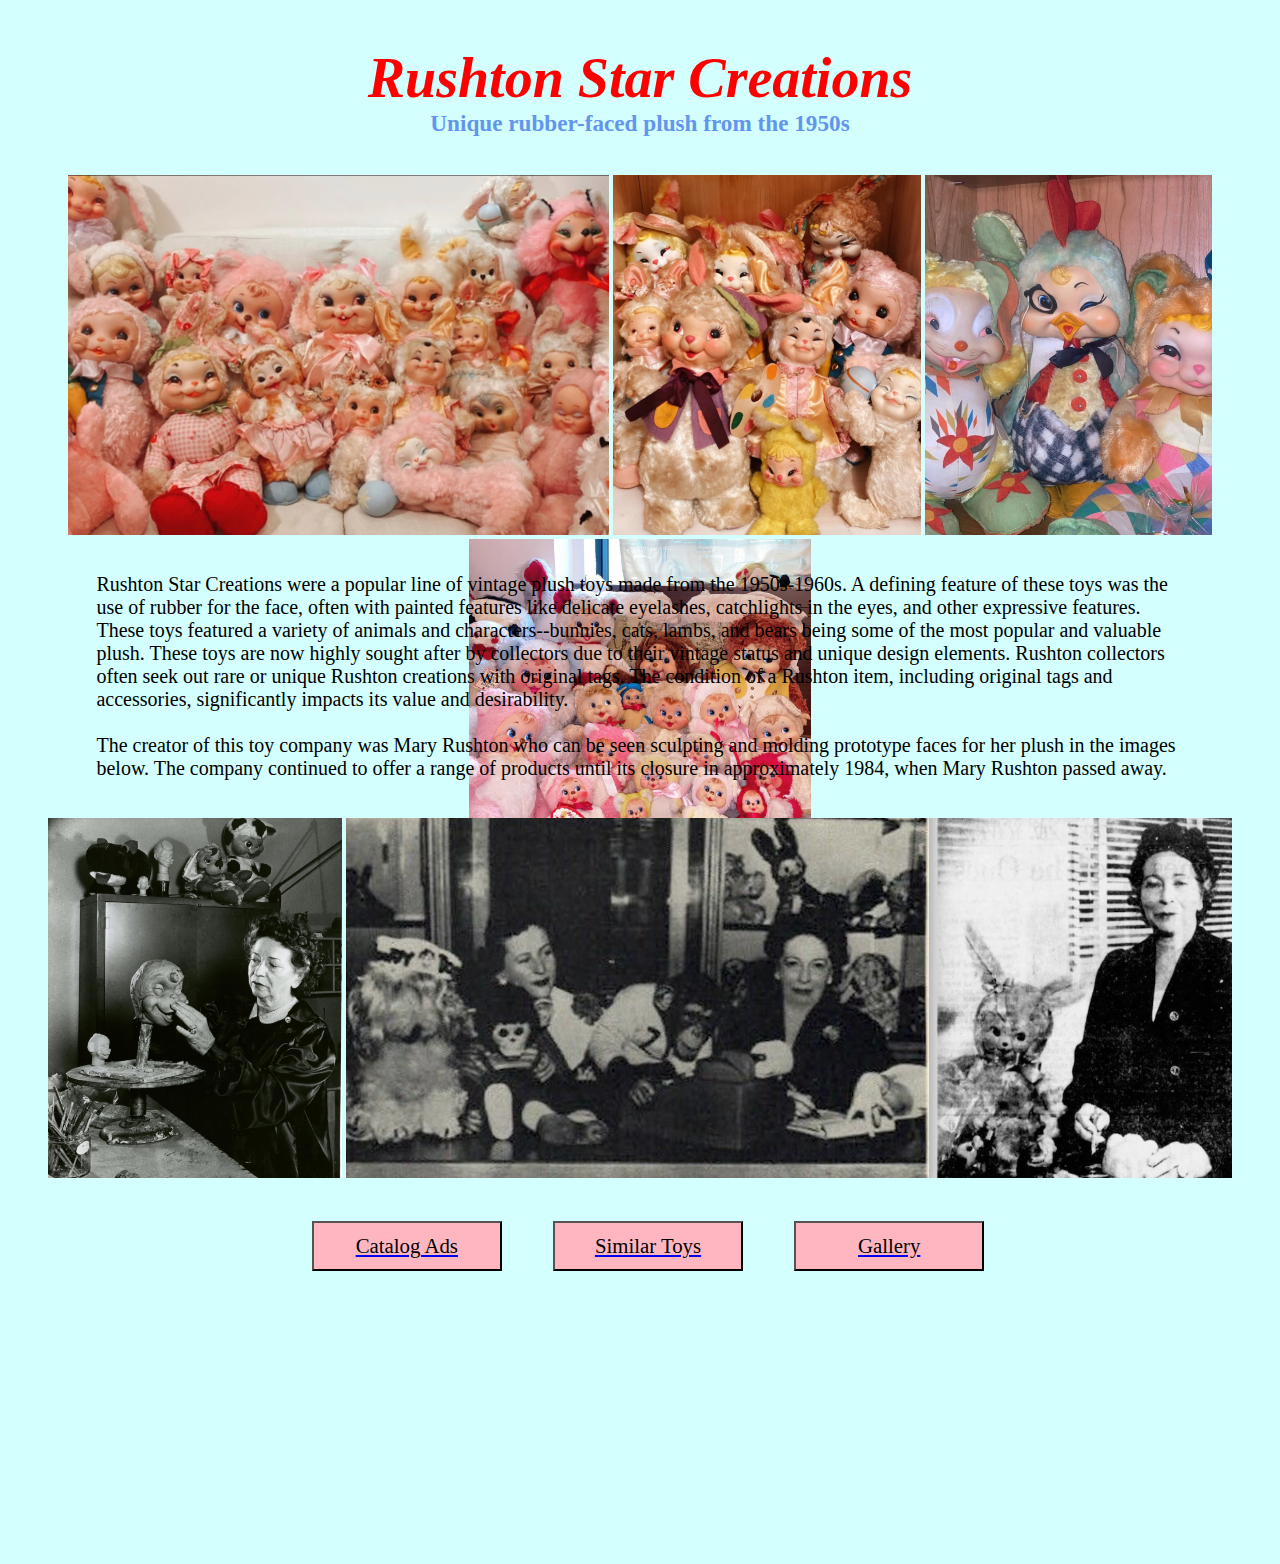
<file: index.html>
<!-- YOUR HOME/LANDING PAGE -->
 <!DOCTYPE html>
 <html lang="en">
 <head>
    <meta charset="UTF-8">
    <meta name="viewport" content="width=device-width, initial-scale=1.0">
    <title>Document</title>
    <link rel="stylesheet" href="style.css">
 </head>
 <body>
    <h1>Rushton Star Creations</h1>
    <h2>Unique rubber-faced plush from the 1950s</h2>
 
<div class="main-images">
    <img class="img1" src="Screenshot 2025-05-16 at 10.29.13 PM.png" alt="img1">
    <img class="img2" src="Screenshot 2025-05-19 at 11.58.11 AM.png" alt="img2">
    <img class="img3" src="Screenshot 2025-05-19 at 11.59.19 AM.png" alt="img3">
    <img class="img4" src="Screenshot 2025-05-19 at 11.58.32 AM.png" alt="img4">
</div> <br>

<p class="intro-p">
    Rushton Star Creations were a popular line of vintage plush toys made from the 1950s-1960s.
    A defining feature of these toys was the use of rubber for the face, often with painted features like delicate eyelashes, catchlights in the eyes, and other expressive features.
    These toys featured a variety of animals and characters--bunnies, cats, lambs, and bears being some of the most popular and valuable plush.
    These toys are now highly sought after by collectors due to their vintage status and unique design elements.
    Rushton collectors often seek out rare or unique Rushton creations with original tags.
    The condition of a Rushton item, including original tags and accessories, significantly impacts its value and desirability. <br>
    <br> The creator of this toy company was Mary Rushton who can be seen sculpting and molding prototype faces for her plush in the images below.
    The company continued to offer a range of products until its closure in approximately 1984, when Mary Rushton passed away.
</p> <br>

<div class="mary-pics">
    <img class="mary" src="Screenshot 2025-06-03 at 9.54.40 AM.png" alt="Mary">
    <img class="marywight" src="Screenshot 2025-06-03 at 9.58.00 AM.png" alt="Mary and Wight">
</div> <br>

<div class="flex-container">
    <a href="https://rushtontoys.wordpress.com/rushton-catalog-ads/" target="_blank">
        <button class="btn1">Catalog Ads</button>
    </a>

    <a href="https://rushtontoys.wordpress.com/other-rubber-faced-friends/" target="_blank">
        <button class="btn2">Similar Toys</button> 
    </a> 

    <a href="main.html">
        <button class="btn3">Gallery</button> 
    </a> 
</div>

</body>
 </html>
</file>
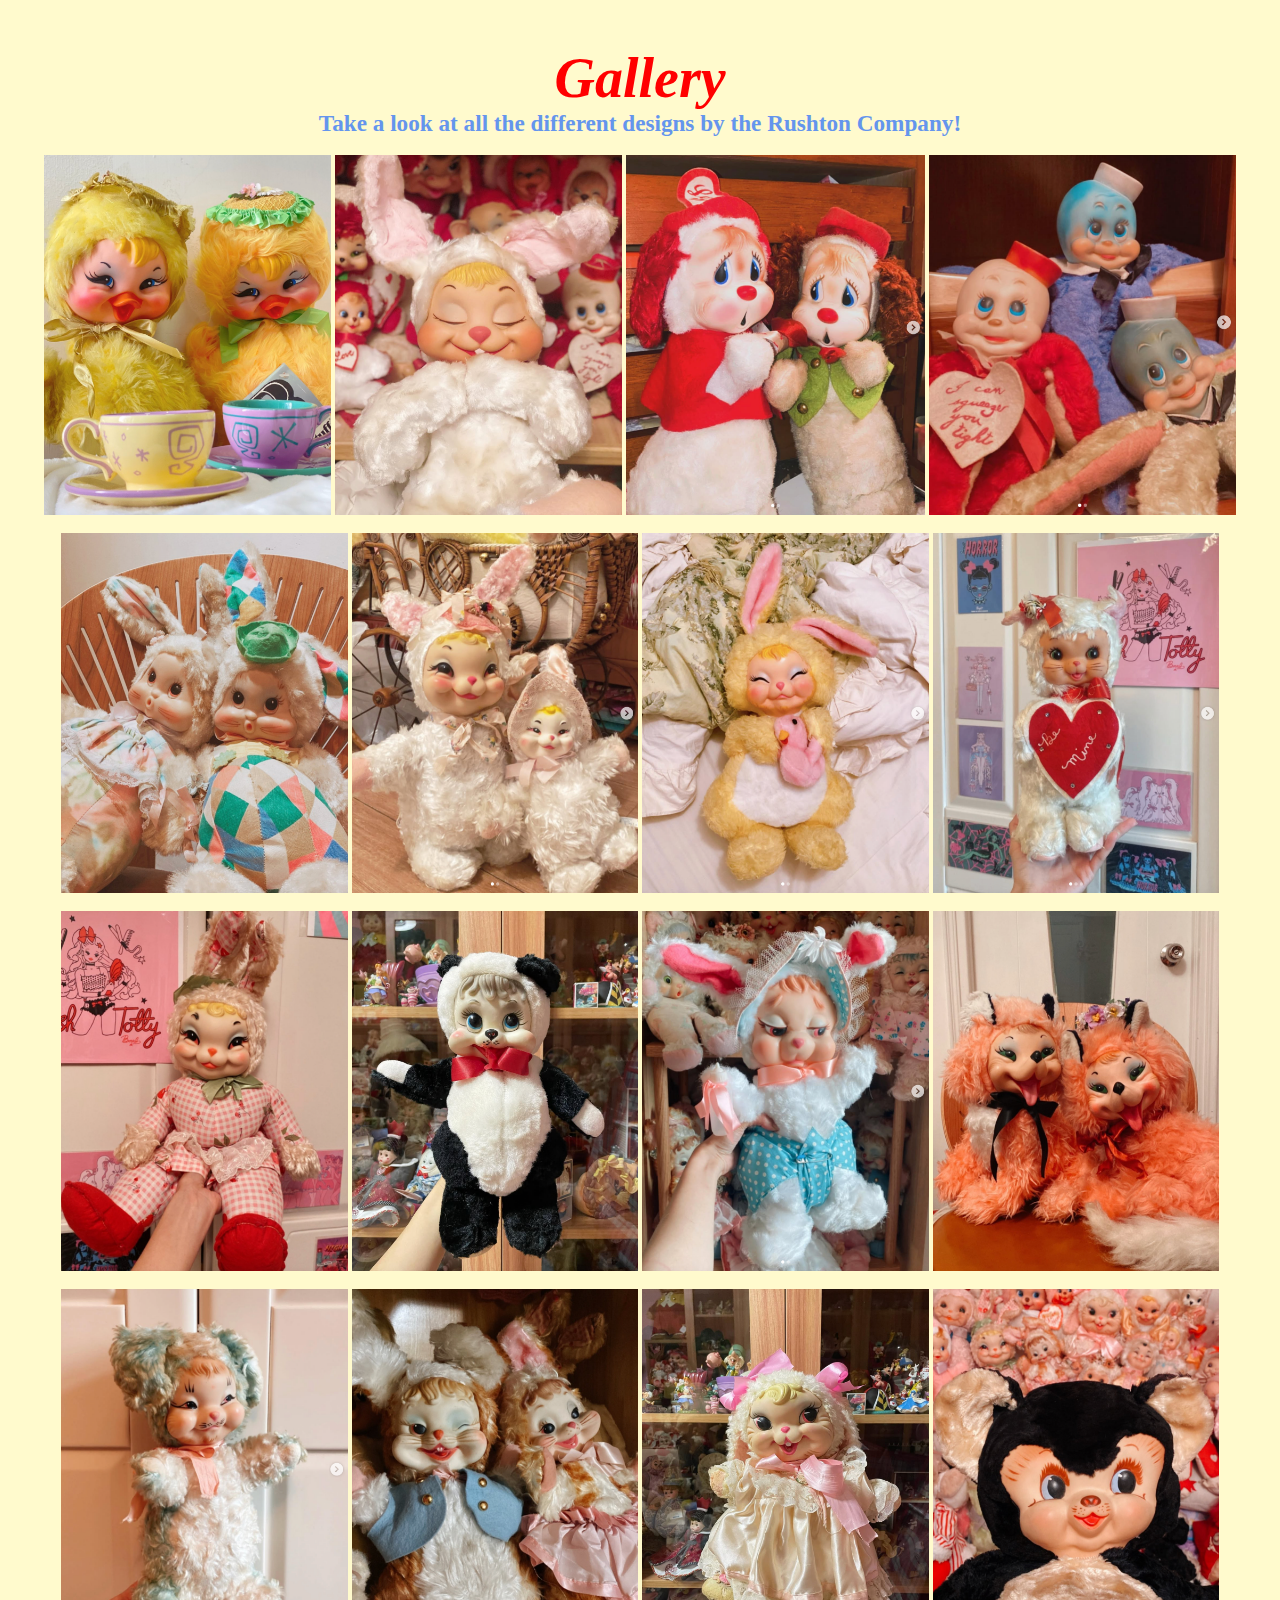
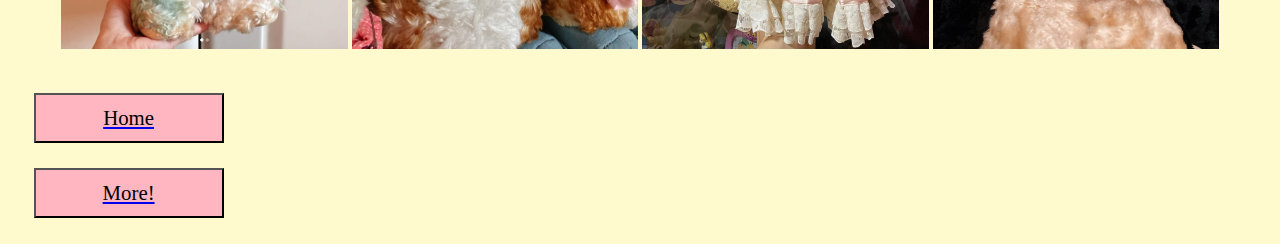
<file: main.html>
<!-- YOUR CONTENT PAGE -->
 <!DOCTYPE html>
 <html lang="en">
 <head>
    <meta charset="UTF-8">
    <meta name="viewport" content="width=device-width, initial-scale=1.0">
    <title>Document</title>
    <link rel="stylesheet" href="main.css">
 </head>
 <body>
    <h1>Gallery</h1>
    <h2>Take a look at all the different designs by the Rushton Company!</h2> <br>
<div class="g1">
    <img class="img1" src="Screenshot 2025-05-19 at 11.59.40 AM.png" alt="">
    <img class="img2" src="Screenshot 2025-05-19 at 11.59.11 AM.png" alt="">
    <img class="img3" src="Screenshot 2025-05-19 at 11.59.02 AM.png" alt="">
    <img class="img4" src="Screenshot 2025-05-19 at 11.58.24 AM.png" alt="">
</div> <br>

<div class="g2">
    <img class="img5" src="Screenshot 2025-05-19 at 11.57.50 AM.png" alt="">
    <img class="img6" src="Screenshot 2025-05-19 at 11.57.40 AM.png" alt="">
    <img class="img7" src="Screenshot 2025-05-19 at 11.57.34 AM.png" alt="">
    <img class="img8" src="Screenshot 2025-05-19 at 11.56.59 AM.png" alt="">
</div> <br>

<div class="g3">
    <img class="img9" src="Screenshot 2025-05-19 at 11.56.30 AM.png" alt="">
    <img class="img10" src="Screenshot 2025-05-19 at 11.56.10 AM.png" alt="">
    <img class="img11" src="Screenshot 2025-05-19 at 11.54.44 AM.png" alt="">
    <img class="img12" src="Screenshot 2025-05-19 at 11.52.50 AM.png" alt="">
</div> <br>

<div class="g4">
   <img class="img13" src="Screenshot 2025-05-19 at 11.54.53 AM.png" alt="">
   <img class="img14" src="Screenshot 2025-05-19 at 11.53.05 AM.png" alt="">
   <img class="img15" src="Screenshot 2025-05-19 at 11.54.05 AM.png" alt="">
   <img class="img16" src="Screenshot 2025-05-19 at 11.52.14 AM.png" alt="">
</div> <br>

<a href="index.html">
   <button class="btn1">Home</button>
</a>

<a href="https://rushtontoys.wordpress.com/toy-gallery/"target="_blank">
   <button class="btn1">More!</button>
</a>

</body>


 </html>
</file>
<file: style.css>
/* STYLE FOR YOUR INDEX.HTML */
body{
    background-color: rgb(211, 255, 255);
}

h1{
    font-family: Cambria, Cochin, Georgia, Times, 'Times New Roman', serif;
    font-size: 350%;
    text-align: center;
    color: rgb(255, 0, 0);
    font-style: oblique;
    margin: 0;
    padding-top: 3%;
}

h2{
    font-family: Cambria, Cochin, Georgia, Times, 'Times New Roman', serif;
    font-size: 145%;
    margin: 0;
    text-align: center;
    color: cornflowerblue;
}

.main-images{
    height: 40vh;
    margin-left: auto;
    margin-right: auto;
    padding-top: 3%;
    display: block;
    text-align: center;
}

.img1{
    height: 40vh;
}

.img2{
    height: 40vh;
}

.img3{
    height: 40vh;
}

.img4{
    height: 40vh;
}

.intro-p{
    font-family: Cambria, Cochin, Georgia, Times, 'Times New Roman', serif;
    font-size: 125%;
    margin-left: auto;
    margin-right: auto;
    padding-left: 7%;
    padding-right: 7%;
}

.mary-pics{
    height: 40vh;
    margin-left: auto;
    margin-right: auto;
    display: block;
    text-align: center;
    }

.mary{
    height: 40vh;
}

.marywight{
    height: 40vh;
}

.flex-container{
    display: flex;
    width: 100vw;
    height: 40vh;
    flex-direction: row;
    justify-content: center;
}

button{
    display: block;
    width: 190px;
    height: 50px;
    background-color: lightpink;
    margin: 2vw;
    text-align: center;
    font-family: Cambria, Cochin, Georgia, Times, 'Times New Roman', serif;
    font-size: 130%;
    cursor: pointer;
}

.btn1:hover{
    background-color: plum;
    color: aliceblue;
    border: yellow solid 2px;
}

.btn1:active{
    transform: rotate(5deg);
}

.btn2:hover{
    background-color: plum;
    color: aliceblue;
    border: yellow solid 2px;
}

.btn2:active{
    transform: rotate(5deg);
}

.btn3:hover{
    background-color: plum;
    color: aliceblue;
    border: yellow solid 2px;
}

.btn3:active{
    transform: rotate(5deg);
}
</file>
<file: main.css>
/* STYLE FOR YOU MAIN.HTML */
body{
background-color: lemonchiffon;
}

h1{
    font-family: Cambria, Cochin, Georgia, Times, 'Times New Roman', serif;
    font-size: 350%;
    text-align: center;
    color: rgb(255, 0, 0);
    font-style: oblique;
    margin: 0;
    padding-top: 3%;
}

h2{
    font-family: Cambria, Cochin, Georgia, Times, 'Times New Roman', serif;
    font-size: 145%;
    margin: 0;
    text-align: center;
    color: cornflowerblue;
}

.g1{
    display: block;
    text-align: center;
    height: 40vh;
}

.g2{
    display: block;
    text-align: center;
    height: 40vh;
}

.g3{
    display: block;
    text-align: center;
    height: 40vh;
}

.g4{
    display: block;
    text-align: center;
    height: 40vh;
}

.img1{
    height: 40vh;
}

.img2{
    height: 40vh;
}

.img3{
    height: 40vh;
}

.img4{
    height: 40vh;
}

.img5{
    height: 40vh;
}

.img6{
    height: 40vh;
}

.img7{
    height: 40vh;
}

.img8{
    height: 40vh;
}

.img9{
    height: 40vh;
}

.img10{
    height: 40vh;
}

.img11{
    height: 40vh;
}

.img12{
    height: 40vh;
}

.img13{
    height: 40vh;
}

.img14{
    height: 40vh;
}

.img15{
    height: 40vh;
}


.img16{
    height: 40vh;
}

button{
    display: block;
    width: 190px;
    height: 50px;
    background-color: lightpink;
    margin: 2vw;
    text-align: center;
    font-family: Cambria, Cochin, Georgia, Times, 'Times New Roman', serif;
    font-size: 130%;
    cursor: pointer;
}

.btn1:hover{
    background-color: plum;
    color: aliceblue;
    border: yellow solid 2px;
}

.btn1:active{
    transform: rotate(5deg);
}
</file>
